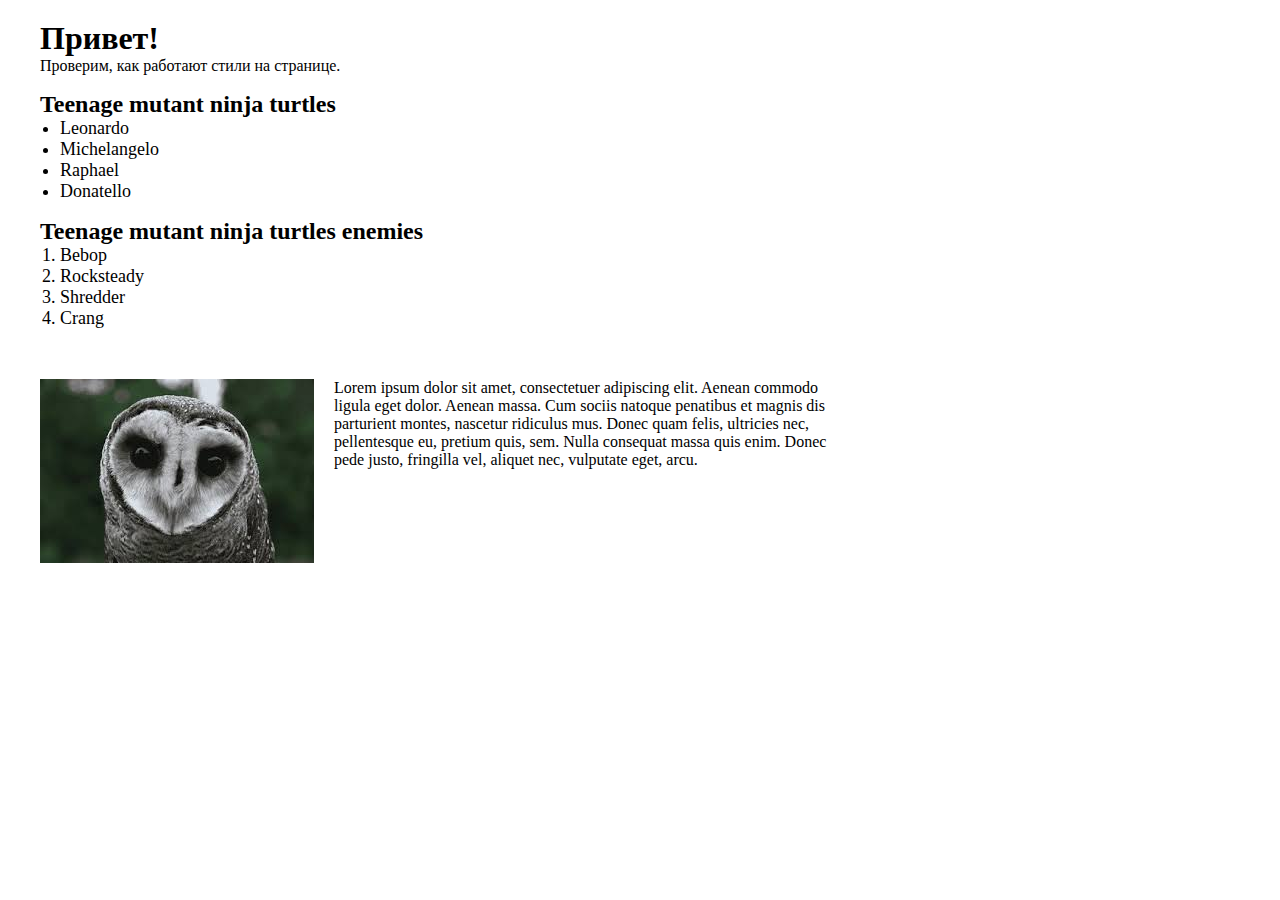
<file: 1_html_and_css/index.html>
<!DOCTYPE html>
<html>
    <head>
        <title>Первая страница на HTML</title>
        <link rel="stylesheet" href="css/reset.css">
        <link rel="stylesheet" href="css/style.css">
    </head>
    <body>
        <h1 class="main_title page_title">Привет!</h1>
        <p>Проверим, как работают стили на странице.</p>

        <div class="list_container turtles_list_container">
            <h2 class="list_title">Teenage mutant ninja turtles</h2>
            <ul class="simple_list">
                <li>Leonardo</li>
                <li class="active_item">Michelangelo</li>
                <li>Raphael</li>
                <li>Donatello</li>
            </ul>
        </div>

        <div class="list_container enemies_list_container">
            <h2 class="list_title">Teenage mutant ninja turtles enemies</h2>
            <ol class="simple_list">
                <li>Bebop</li>
                <li>Rocksteady</li>
                <li class="active_item">Shredder</li>
                <li>Crang</li>
            </ol>
        </div>

        <div class="about_owl">
            <img src="images/sample_image.jpg" alt="Owl" class="owl_photo">
            <p class="photo_caption">
                Lorem ipsum dolor sit amet, consectetuer adipiscing elit. Aenean commodo ligula eget dolor. Aenean massa. Cum sociis natoque penatibus et magnis dis parturient montes, nascetur ridiculus mus. Donec quam felis, ultricies nec, pellentesque eu, pretium quis, sem. Nulla consequat massa quis enim. Donec pede justo, fringilla vel, aliquet nec, vulputate eget, arcu.
            </p>
            <div class="clear"></div>
        </div>
    </body>
</html>
</file>
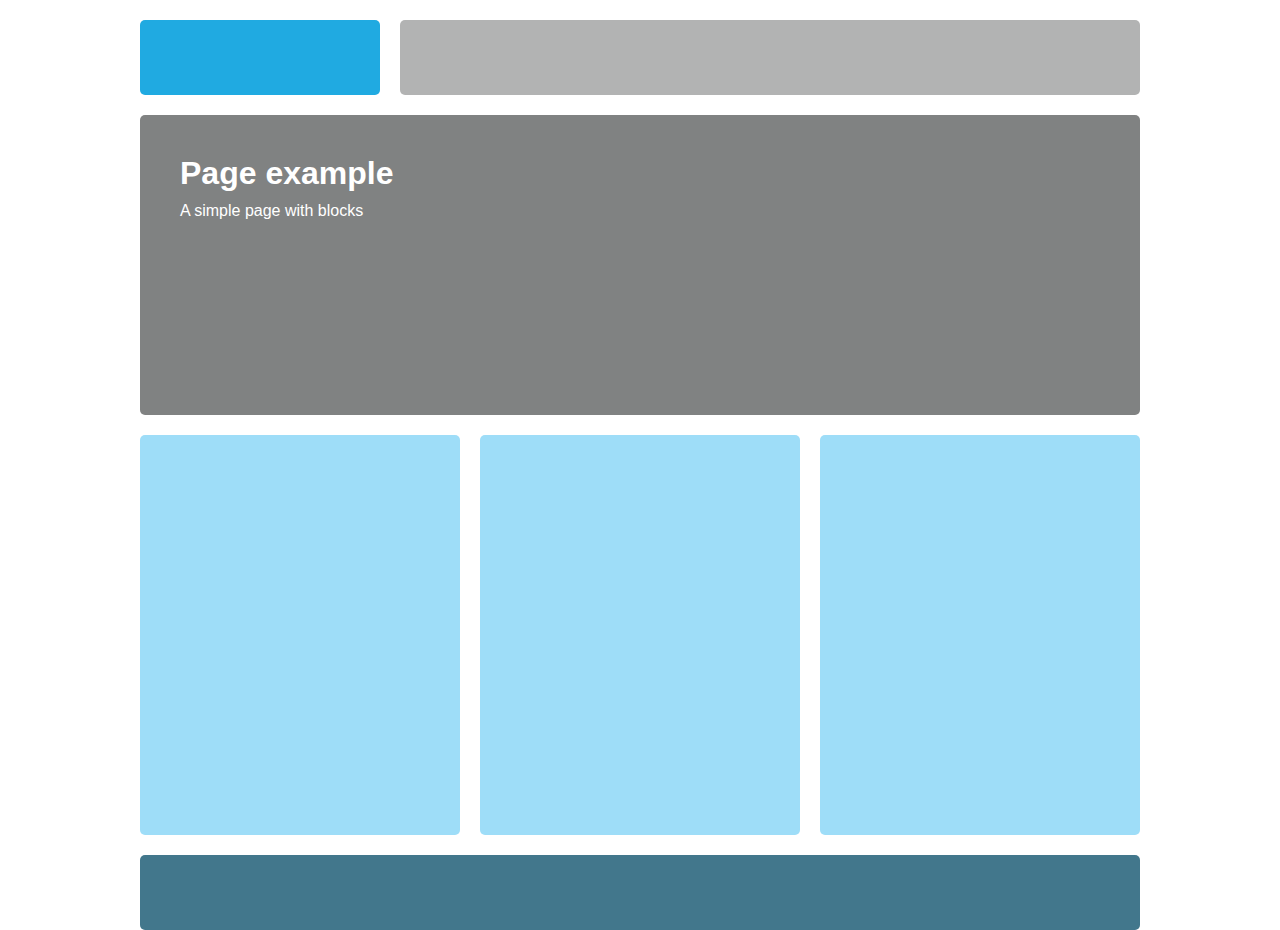
<file: 2_site_with_blocks/index.html>
<!DOCTYPE html>
<html>
    <head>
        <title>Page with blocks</title>
        <meta charset="utf-8">
        <link rel="stylesheet" href="css/reset.css">
        <link rel="stylesheet" href="css/style.css">
    </head>
    <body>
        <div class="main_container">
            <div class="header">
                <div class="logo"></div>
                <div class="top_menu"></div>
                <div class="clear"></div>
            </div>
            <div class="slider">
                <h1 class="page_title">Page example</h1>
                <p class="page_description">A simple page with blocks</p>
            </div>
            <div class="columns_container">
                <div class="column"></div>
                <div class="column"></div>
                <div class="column last"></div>
                <div class="clear"></div>
            </div>
            <div class="footer"></div>
        </div>
    </body>
</html>
</file>
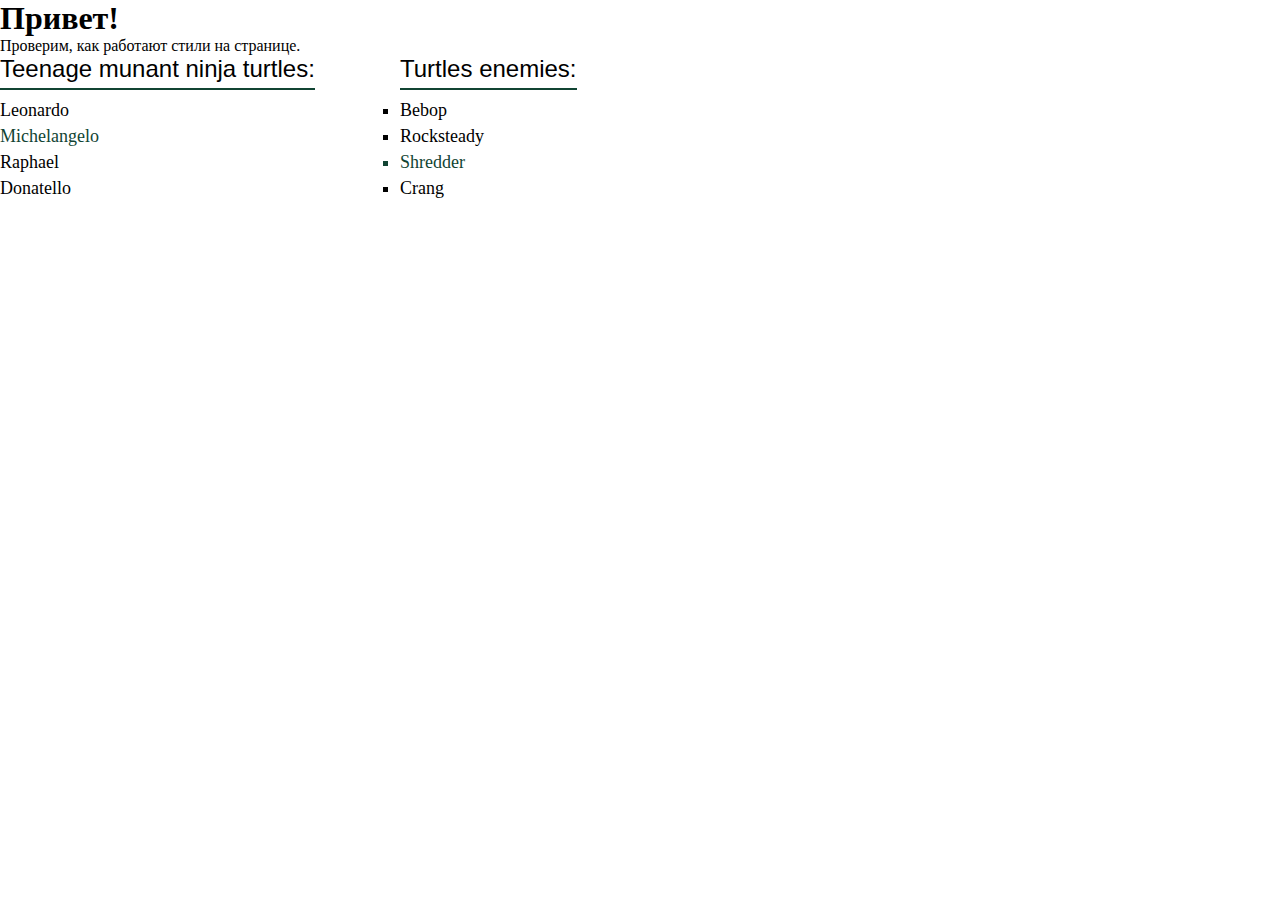
<file: 4_styles_with_scss/index.html>
<!DOCTYPE html>
<html>
    <head>
        <title>Подключаем JavaScript</title>
        <link rel="stylesheet" href="css/style.css">
    </head>
    
    <body>
        <h1 class="main_title page_title">Привет!</h1>
        <p class="description">Проверим, как работают стили на странице.</p>

        <div class="left_list">
            <span class="title">Teenage munant ninja turtles:</span>
            <ul>
                <li>Leonardo</li>
                <li class="active_item">Michelangelo</li>
                <li>Raphael</li>
                <li>Donatello</li>
            </ul>
        </div>

        <div class="right_list">
            <span class="title">Turtles enemies:</span>
            <ul>
                <li>Bebop</li>
                <li>Rocksteady</li>
                <li class="active_item">Shredder</li>
                <li>Crang</li>
            </ul>
        </div>
        <div class="clear"></div>
    </body>
</html>
</file>
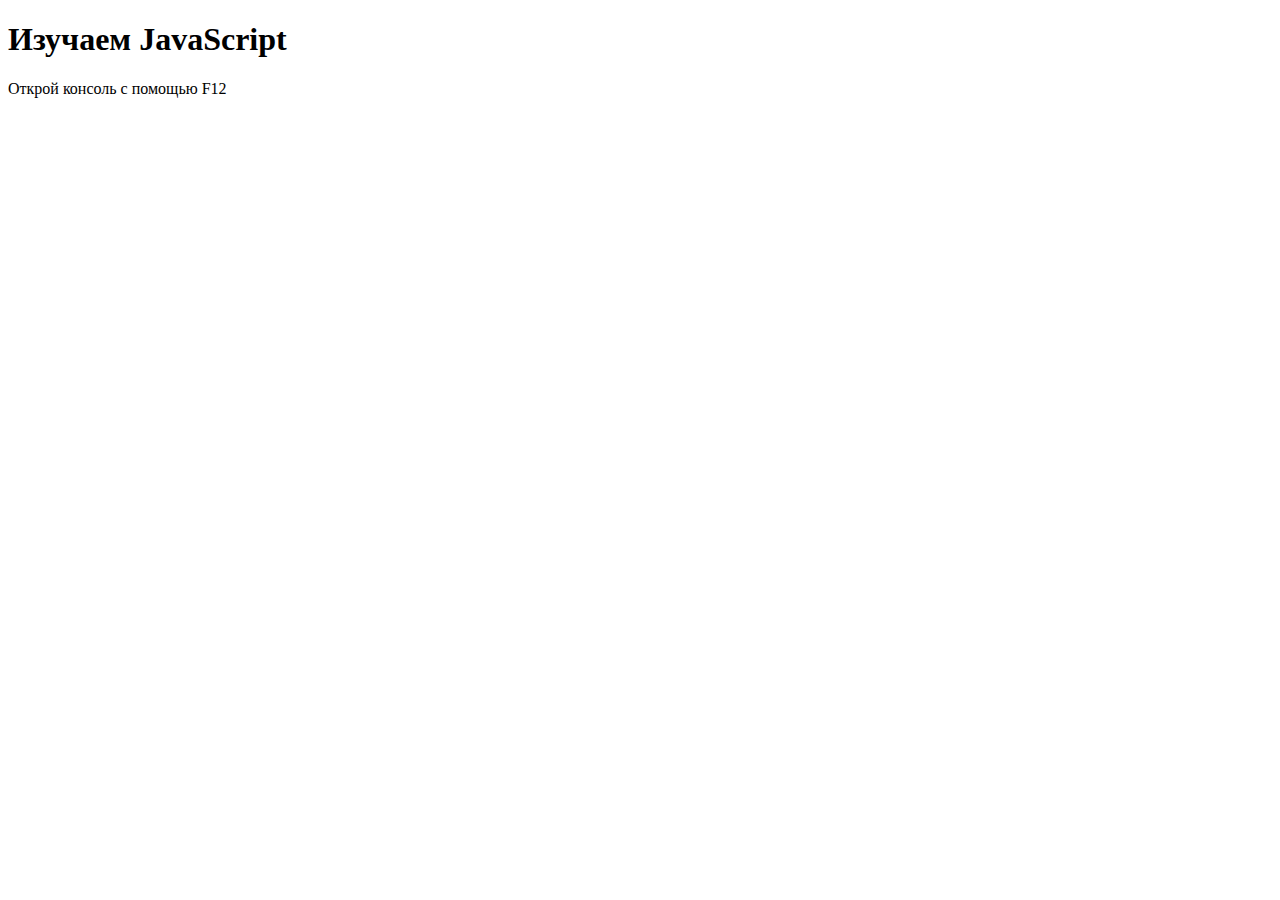
<file: 5_javascript/index.html>
<!DOCTYPE html>
<html>
    <head>
        <title>Изучаем JavaScript</title>
    </head>
    <body>
        <h1>Изучаем JavaScript</h1>
        <p>Открой консоль с помощью F12</p>
        
        <script src="js/main.js"></script>
        <script src="js/examples.js"></script>
        <script src="js/objects.js"></script>
    </body>
</html>
</file>
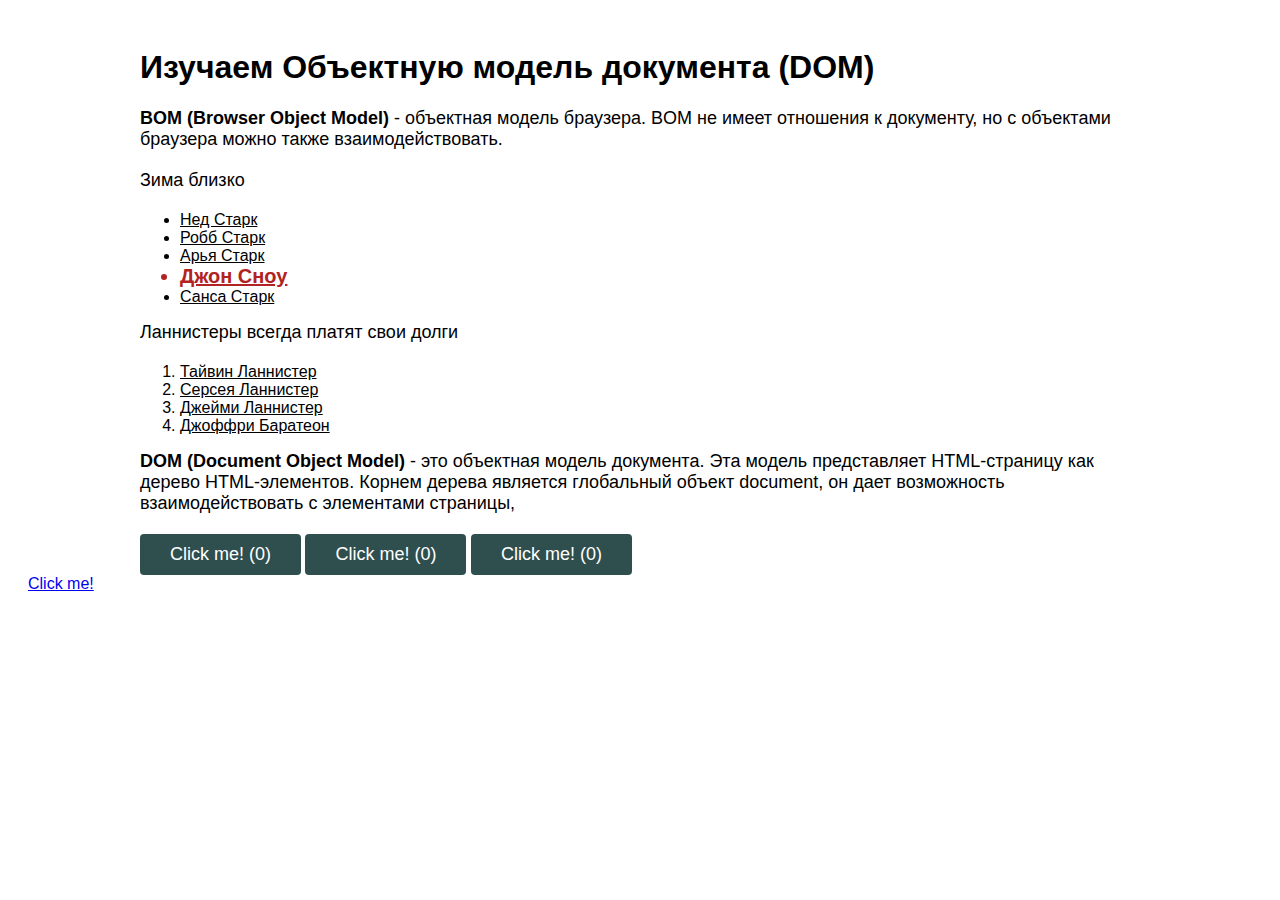
<file: 6_dom/index.html>
<!DOCTYPE html>
<html>
    <head>
        <title>Изучаем JavaScript</title>
        <link rel="stylesheet" href="css/style.css">
    </head>
    <body>
        <div class="container">
            <h1>Изучаем Объектную модель документа</h1>
            <p class="text"><span class="strong_text">BOM (Browser Object Model)</span> - объектная модель браузера. BOM не имеет отношения к документу, но с объектами браузера можно также взаимодействовать.</p>

            <div class="one">
                <p class="text">Зима близко</p>
                <ul class="list" id="starks">
                    <li class="list_item">Нед Старк</li>
                    <li class="list_item">Робб Старк</li>
                    <li class="list_item" id="kingOfTheNorth">Джон Сноу</li>
                    <li class="list_item">Санса Старк</li>
                </ul>

                <p class="text">Ланнистеры всегда платят свои долги</p>
                <ol class="list">
                    <li class="list_item">Тайвин Ланнистер</li>
                    <li class="list_item">Серсея Ланнистер</li>
                    <li class="list_item">Джейми Ланнистер</li>
                    <li class="list_item">Джоффри Баратеон</li>
                </ol>
            </div>

            <div class="two">
                <p class="text">
                    <span class="strong_text">DOM (Document Object Model)</span> - это объектная модель документа. Эта модель представляет HTML-страницу как дерево HTML-элементов. Корнем дерева является глобальный объект document, он дает возможность взаимодействовать с элементами страницы, 
                </p>
            </div>

            <button id="clicker" class="clicker_button">Click me! (<span id="counter">0</span>)</button>
            <button class="clicker_button">Click me! (<span>0</span>)</button>
            <button class="clicker_button">Click me! (<span>0</span>)</button>
        </div>
        
        <a href="/main-page.html" id="page_link">Click me!</a>
        
        <script src="js/main.js"></script>
        <script src="js/dom.js"></script>
        <script src="js/events.js"></script>
    </body>
</html>
</file>
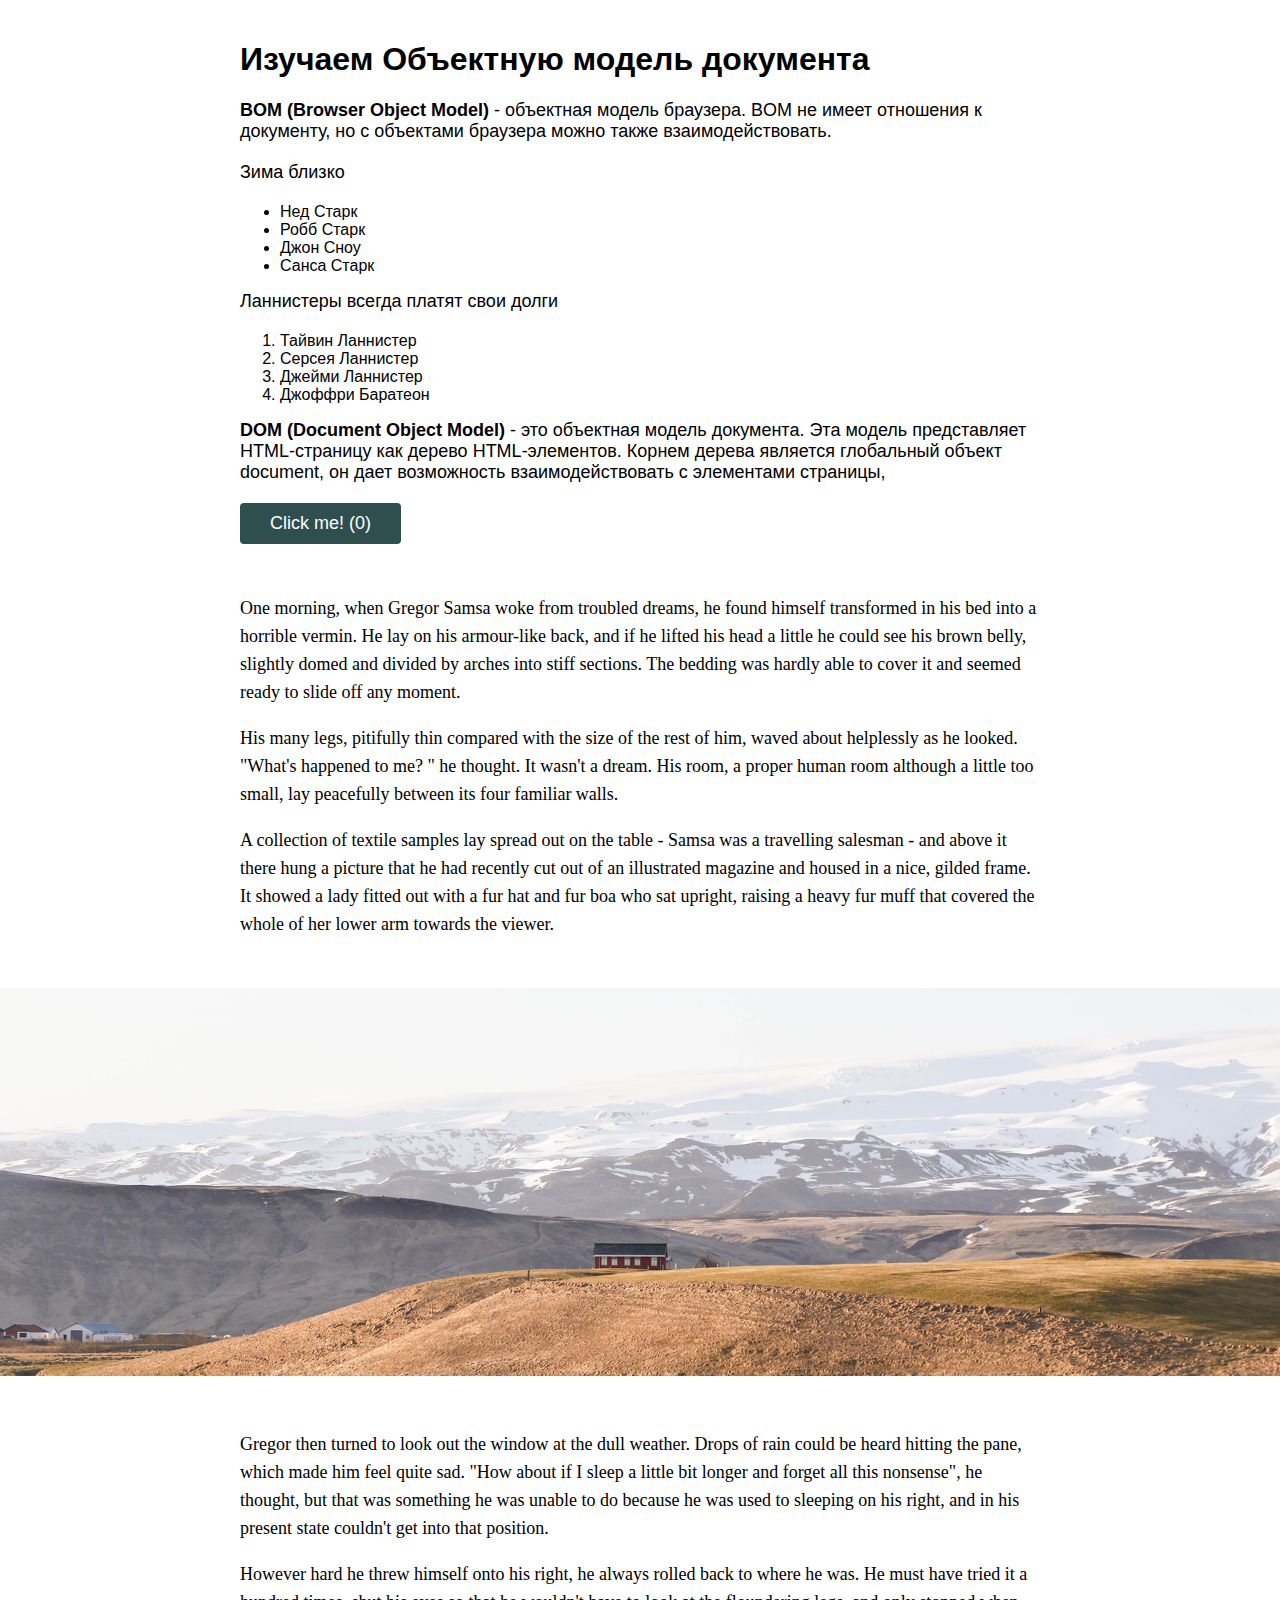
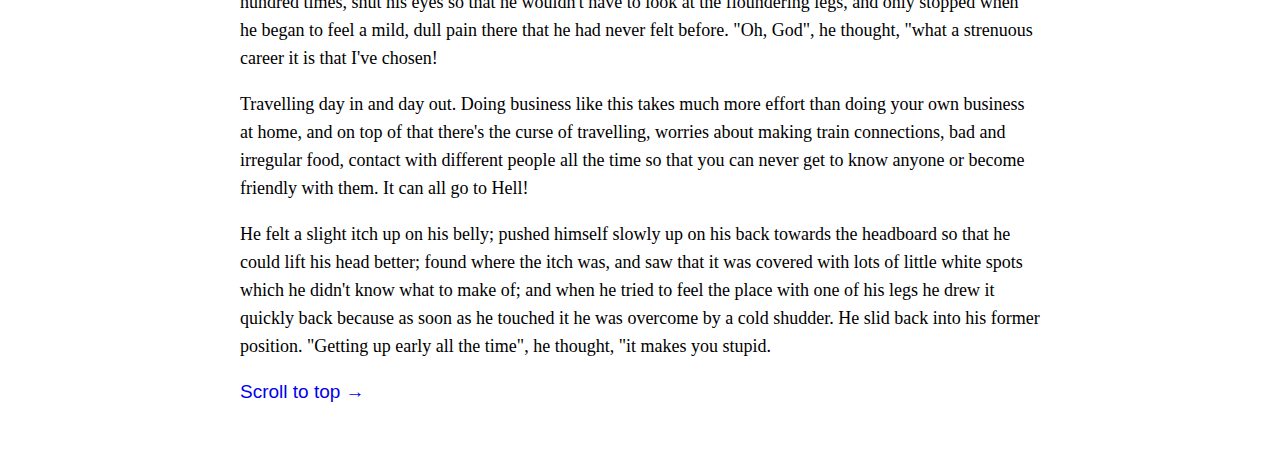
<file: 7_jquery/index.html>
<!DOCTYPE html>
<html>
    <head>
        <title>Изучаем JavaScript</title>
        <link rel="stylesheet" href="css/style.css">
    </head>
    <body>
        <div class="container">
            <h1>Изучаем Объектную модель документа</h1>
            <p class="text"><span class="strong_text">BOM (Browser Object Model)</span> - объектная модель браузера. BOM не имеет отношения к документу, но с объектами браузера можно также взаимодействовать.</p>

            <div class="one">
                <p class="text">Зима близко</p>
                <ul class="list" id="starks">
                    <li class="list_item">Нед Старк</li>
                    <li class="list_item">Робб Старк</li>
                    <li class="list_item" id="kingOfTheNorth">Джон Сноу</li>
                    <li class="list_item">Санса Старк</li>
                </ul>

                <p class="text">Ланнистеры всегда платят свои долги</p>
                <ol class="list">
                    <li class="list_item">Тайвин Ланнистер</li>
                    <li class="list_item">Серсея Ланнистер</li>
                    <li class="list_item">Джейми Ланнистер</li>
                    <li class="list_item">Джоффри Баратеон</li>
                </ol>
            </div>

            <div class="two">
                <p class="text">
                    <span class="strong_text">DOM (Document Object Model)</span> - это объектная модель документа. Эта модель представляет HTML-страницу как дерево HTML-элементов. Корнем дерева является глобальный объект document, он дает возможность взаимодействовать с элементами страницы, 
                </p>
            </div>

            <button id="clicker" class="clicker_button">Click me! (<span id="counter">0</span>)</button>
        </div>
        
        <div class="container">
            <div class="blind_text_wrapper">
                <p>
                    One morning, when Gregor Samsa woke from troubled dreams, he found himself transformed in his bed into a horrible vermin. He lay on his armour-like back, and if he lifted his head a little he could see his brown belly, slightly domed and divided by arches into stiff sections. The bedding was hardly able to cover it and seemed ready to slide off any moment.
                </p>
                <p>
                    His many legs, pitifully thin compared with the size of the rest of him, waved about helplessly as he looked. "What's happened to me? " he thought. It wasn't a dream. His room, a proper human room although a little too small, lay peacefully between its four familiar walls.
                </p>
                <p>
                    A collection of textile samples lay spread out on the table - Samsa was a travelling salesman - and above it there hung a picture that he had recently cut out of an illustrated magazine and housed in a nice, gilded frame. It showed a lady fitted out with a fur hat and fur boa who sat upright, raising a heavy fur muff that covered the whole of her lower arm towards the viewer.
                </p>
            </div>
        </div>
        
        <div class="full_screen_wrapper">
            <img src="images/unsplash.jpg" alt="unsplash">
        </div>
        
        <div class="container">
            <div class="blind_text_wrapper">
                <p>
                    Gregor then turned to look out the window at the dull weather. Drops of rain could be heard hitting the pane, which made him feel quite sad. "How about if I sleep a little bit longer and forget all this nonsense", he thought, but that was something he was unable to do because he was used to sleeping on his right, and in his present state couldn't get into that position.
                </p>
                <p>
                    However hard he threw himself onto his right, he always rolled back to where he was. He must have tried it a hundred times, shut his eyes so that he wouldn't have to look at the floundering legs, and only stopped when he began to feel a mild, dull pain there that he had never felt before. "Oh, God", he thought, "what a strenuous career it is that I've chosen!
                </p>
                <p>
                    Travelling day in and day out. Doing business like this takes much more effort than doing your own business at home, and on top of that there's the curse of travelling, worries about making train connections, bad and irregular food, contact with different people all the time so that you can never get to know anyone or become friendly with them. It can all go to Hell!
                </p>
                <p>
                    He felt a slight itch up on his belly; pushed himself slowly up on his back towards the headboard so that he could lift his head better; found where the itch was, and saw that it was covered with lots of little white spots which he didn't know what to make of; and when he tried to feel the place with one of his legs he drew it quickly back because as soon as he touched it he was overcome by a cold shudder. He slid back into his former position. "Getting up early all the time", he thought, "it makes you stupid.
                </p>
                <p>
                    <a class="arrow_link" href="#" id="scrollTop">Scroll to top <span>→</span></a>
                </p>
            </div>
        </div>
        
        <script src="js/jquery-3.3.1.js"></script>
        <script src="js/main.js"></script>
    </body>
</html>
</file>
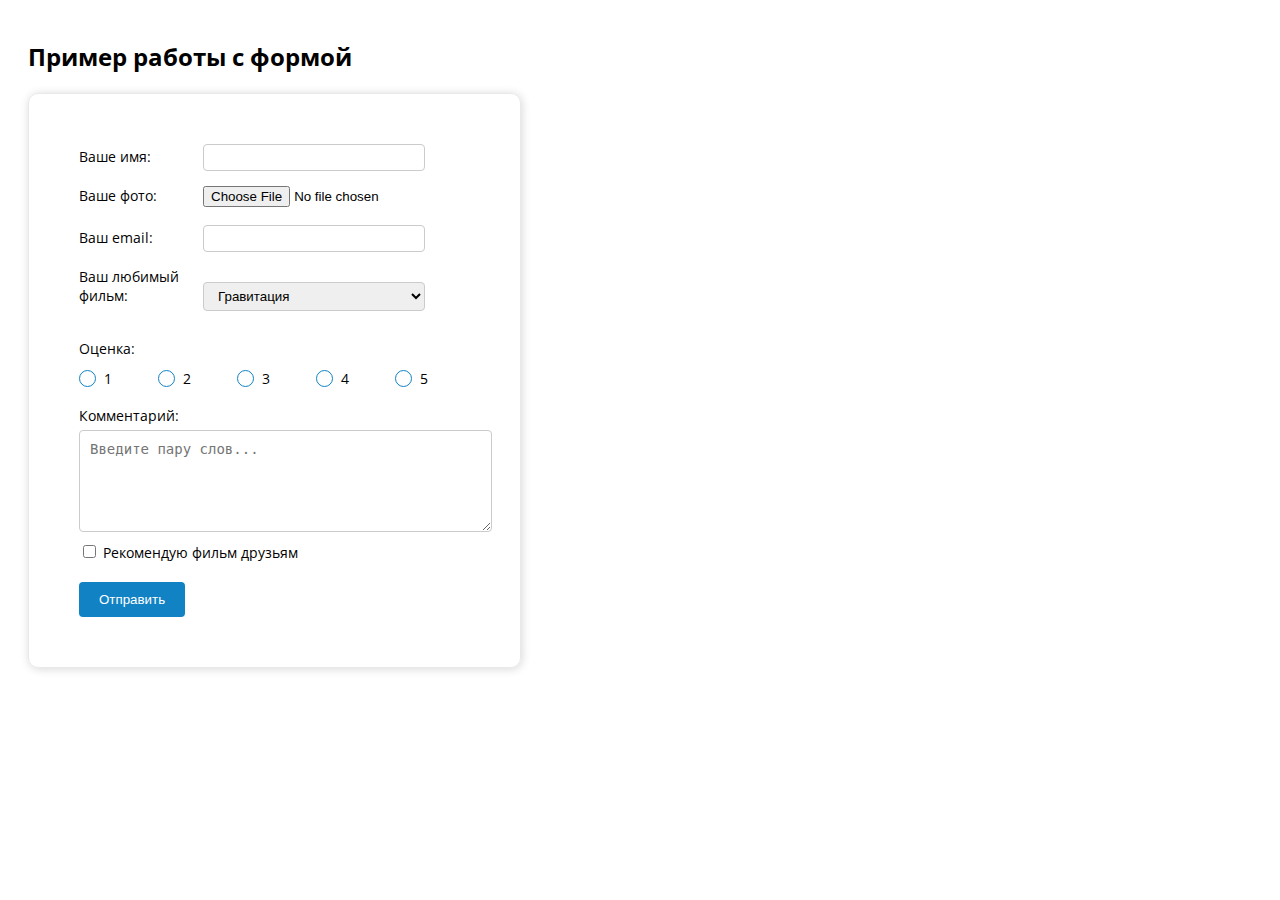
<file: 3_tables_and_forms/forms.html>
<!DOCTYPE html>
<html>
    <head>
        <meta charset="utf-8">
        <title>Пример работы с формой</title>
        <link rel="stylesheet" href="css/form_style.css">
        <link href="https://fonts.googleapis.com/css?family=Open+Sans:400,600" rel="stylesheet">
    </head>
    <body>
        <h2 class="form_title">Пример работы с формой</h2>
        <form action="php/form_handler.php" method="get" class="film_rating_form" id="films_form">
            <div class="form_row">
                <label for="username">Ваше имя:</label>
                <input type="text" name="username" id="username">
            </div>

            <div class="form_row">
                <label for="username">Ваше фото:</label>
                <input type="file" name="photo">
            </div>

            <div class="form_row">
                <label for="email">Ваш email:</label>
                <input type="text" name="email" id="email">
            </div>
            <div class="form_row">
                <label for="favorite_film">Ваш любимый фильм:</label>
                <select name="favorite_film" id="favorite_film">
                    <option value="gravity">Гравитация</option>
                    <option value="alien">Чужой</option>
                    <option value="prometeus">Прометей</option>
                    <option value="favn">Лабиринт Фавна</option>
                    <option value="shades">50 оттенков серого</option>
                </select>
            </div>
            <div class="form_row">
                <p>Оценка:</p>
                <div class="rating_container">
                    <input name="rating" type="radio" value="1" id="checkBoxOne">
                    <label for="checkBoxOne">1</label>

                    <input name="rating" type="radio" value="2" id="checkBoxTwo">
                    <label for="checkBoxTwo">2</label>

                    <input name="rating" type="radio" value="3" id="checkBoxThree">
                    <label for="checkBoxThree">3</label>

                    <input name="rating" type="radio" value="4" id="checkBoxFour">
                    <label for="checkBoxFour">4</label>

                    <input name="rating" type="radio" value="5" id="checkBoxFive">
                    <label for="checkBoxFive">5</label>
                </div>
            </div>
            <div class="form_row">
                <label class="comment_label" for="comment">Комментарий:</label>
                <textarea id="comment" placeholder="Введите пару слов..." name="comment" rows="5"></textarea>
            </div>
            <div>
                <input id="normal" class="" type="checkbox" name="recommend" value="1">
                <label for="normal" class="checkbox_label">Рекомендую фильм друзьям</label>
            </div>
            <input type="submit" value="Отправить" class="submit_form">
        </form>
        
        <script src="js/jquery-3.3.1.js"></script>
        <script src="js/main.js"></script>
    </body>
</html>
</file>
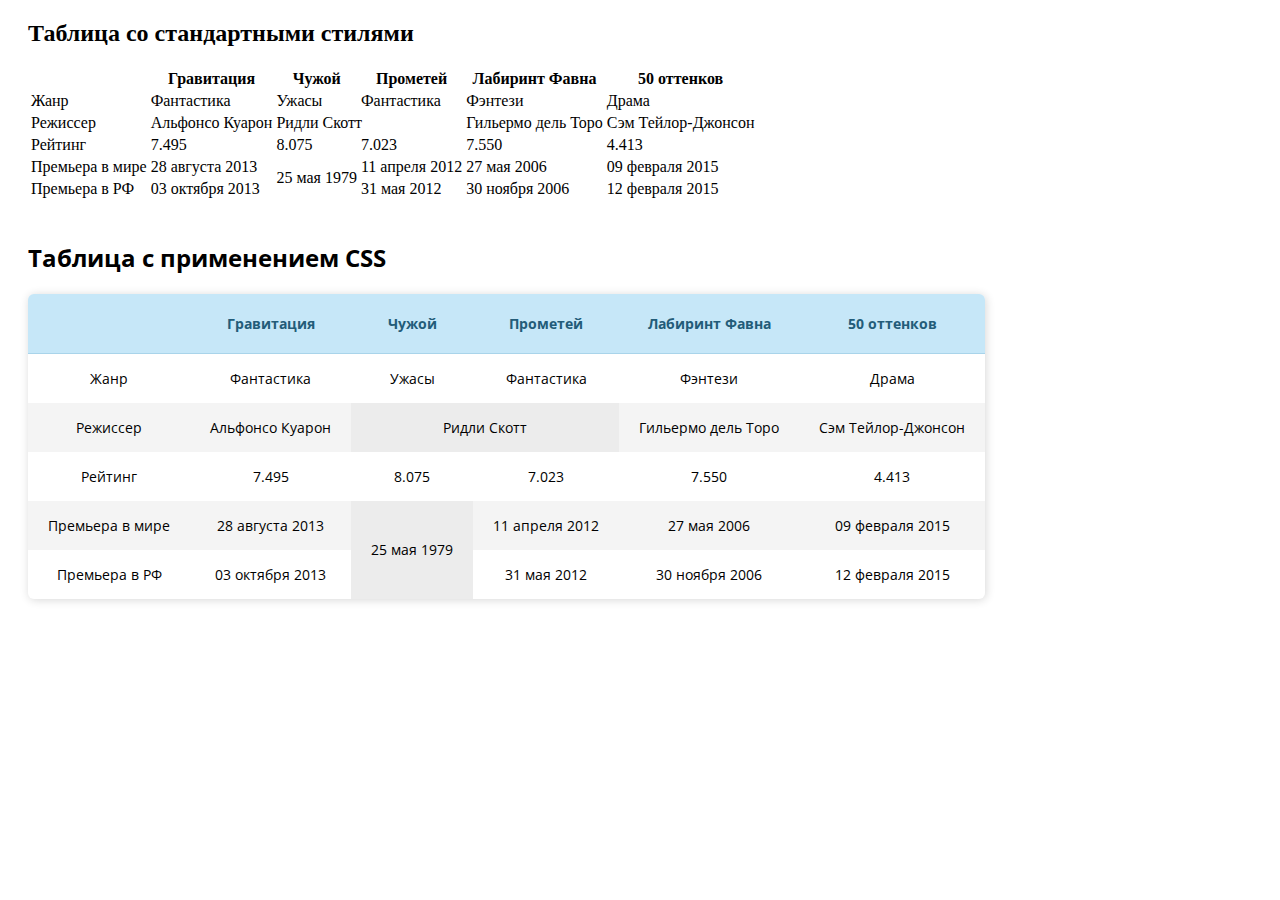
<file: 3_tables_and_forms/tables.html>
<!DOCTYPE html>
<html>
    <head>
        <meta charset="utf-8">
        <title>Пример работы с таблицами</title>
        <link rel="stylesheet" href="css/table_style.css">
        <link href="https://fonts.googleapis.com/css?family=Open+Sans" rel="stylesheet">
    </head>
    <body>
        <h2>Таблица со стандартными стилями</h2>
        <table>
            <tr>
                <th></th>
                <th>Гравитация</th>
                <th>Чужой</th>
                <th>Прометей</th>
                <th>Лабиринт Фавна</th>
                <th>50 оттенков</th>
            </tr>
            <tr>
                <td>Жанр</td>
                <td>Фантастика</td>
                <td>Ужасы</td>
                <td>Фантастика</td>
                <td>Фэнтези</td>
                <td>Драма</td>
            </tr>
            <tr>
                <td>Режиссер</td>
                <td>Альфонсо Куарон</td>
                <td colspan="2">Ридли Скотт</td>
                <td>Гильермо дель Торо</td>
                <td>Сэм Тейлор-Джонсон</td>
            </tr>
            <tr>
                <td>Рейтинг</td>
                <td>7.495</td>
                <td>8.075</td>
                <td>7.023</td>
                <td>7.550</td>
                <td>4.413</td>
            </tr>
            <tr>
                <td>Премьера в мире</td>
                <td>28 августа 2013</td>
                <td rowspan="2">25 мая 1979</td>
                <td>11 апреля 2012</td>
                <td>27 мая 2006</td>
                <td>09 февраля 2015</td>
            </tr>
            <tr>
                <td>Премьера в РФ</td>
                <td>03 октября 2013</td>
                <td>31 мая 2012</td>
                <td>30 ноября 2006</td>
                <td>12 февраля 2015</td>
            </tr>
        </table>

        <h2 class="table_title">Таблица с применением CSS</h2>
        <table class="movies_table">
            <tr>
                <th></th>
                <th>Гравитация</th>
                <th>Чужой</th>
                <th>Прометей</th>
                <th>Лабиринт Фавна</th>
                <th>50 оттенков</th>
            </tr>
            <tr>
                <td>Жанр</td>
                <td>Фантастика</td>
                <td>Ужасы</td>
                <td>Фантастика</td>
                <td>Фэнтези</td>
                <td>Драма</td>
            </tr>
            <tr>
                <td>Режиссер</td>
                <td>Альфонсо Куарон</td>
                <td class="marked" colspan="2">Ридли Скотт</td>
                <td>Гильермо дель Торо</td>
                <td>Сэм Тейлор-Джонсон</td>
            </tr>
            <tr>
                <td>Рейтинг</td>
                <td>7.495</td>
                <td>8.075</td>
                <td>7.023</td>
                <td>7.550</td>
                <td>4.413</td>
            </tr>
            <tr>
                <td>Премьера в мире</td>
                <td>28 августа 2013</td>
                <td class="marked" rowspan="2">25 мая 1979</td>
                <td>11 апреля 2012</td>
                <td>27 мая 2006</td>
                <td>09 февраля 2015</td>
            </tr>
            <tr>
                <td>Премьера в РФ</td>
                <td>03 октября 2013</td>
                <!-- Эту ячейку мы пропускаем -->
                <td>31 мая 2012</td>
                <td>30 ноября 2006</td>
                <td>12 февраля 2015</td>
            </tr>
        </table>
    </body>
</html>
</file>
<file: 1_html_and_css/css/style.css>
p,
ul
{
    margin-bottom: 16px;
}

ul,
ol
{
    font-size: 18px;
    padding-left: 20px;
}

body
{
    padding: 20px 40px;
}

.container
{
    border: 1px dotted;
    padding: 20px;
}

.block_one
{
    height: 100px;
    border: 2px dashed blue;
    width: 300px;
}

.block_two
{
    height: 100px;
    border: 1px solid red;
}


.owl_photo
{
    float: left;
}

.photo_caption
{
    float: left;
    margin-left: 20px;
    width: 500px;
}

.about_owl
{
    margin: 50px 0;
}

.clear
{
    clear: both;
}
</file>
<file: 2_site_with_blocks/css/style.css>
.clear
{
    clear: both;
}

.main_container
{
    width: 1000px;
    margin: 0 auto;
}

.header
{
    margin: 20px 0;
}

.logo
{
    float: left;
    border-radius: 5px;
    height: 75px;
    width: 240px;
    margin-right: 20px;
    background: #20aae1;
}

.top_menu
{
    float: left;
    border-radius: 5px;
    height: 75px;
    width: 740px;
    background: #b2b3b3;
}

.slider
{
    border-radius: 5px;
    background: #808282;
    height: 220px;
    margin-bottom: 20px;
    padding: 40px;
}

.columns_container
{
    margin-bottom: 20px;
}

.column
{
    border-radius: 5px;
    float: left;
    width: 320px;
    margin-right: 20px;
    height: 400px;
    background: #9eddf8;
}

.column.last
{
    margin-right: 0;
}

.footer
{
    border-radius: 5px;
    height: 75px;
    background: #42778c;
}

.page_title
{
    color: #fff;
    font-family: sans-serif;
    margin-bottom: 10px;
}

.page_description
{
    color: #fff;
    font-family: sans-serif;
}
</file>
<file: 4_styles_with_scss/css/style.css>
* {
  margin: 0;
  padding: 0;
}

.left_list, .right_list {
  float: left;
  width: 400px;
  border-radius: 10px;
}
.left_list .title, .right_list .title {
  font-family: Georgia, sans-serif;
  font-size: 24px;
  display: inline-block;
  border-bottom: 2px solid #143;
  padding-bottom: 5px;
  margin-bottom: 10px;
}
.left_list ul, .right_list ul {
  font-size: 18px;
  font-family: Verdana;
}
.left_list ul li, .right_list ul li {
  list-style-type: square;
  margin-bottom: 5px;
}
.left_list ul li.active_item, .right_list ul li.active_item {
  color: #143;
}

.right_list {
  margin-right: 20px;
}
</file>
<file: 6_dom/css/style.css>
*
{
    font-family: sans-serif;
}

body
{
    padding: 20px;
}

.text
{
    font-size: 18px;
    margin: 0 0 20px;
}

.strong_text
{
    font-weight: bold;
}

.king
{
    color: firebrick;
    font-weight: bold;
    font-size: 20px;
}

.clicker_button
{
    padding: 10px 30px;
    border-radius: 4px;
    font-size: 18px;
    color: #fff;
    background-color: darkslategrey;
    border: none;
    cursor: pointer;
    transition: all 0.4s ease;
    outline: none;
}

.clicker_button:hover
{
    background-color: darkred;
}

.container
{
    max-width: 1000px;
    margin: 0 auto;
}
</file>
<file: 7_jquery/css/style.css>
*
{
    font-family: sans-serif;
}

body
{
    padding: 20px 0;
    margin: 0;
}

.text
{
    font-size: 18px;
    margin: 0 0 20px;
}

.strong_text
{
    font-weight: bold;
}

.king
{
    color: firebrick;
    font-weight: bold;
    font-size: 20px;
}

.clicker_button
{
    padding: 10px 30px;
    border-radius: 4px;
    font-size: 18px;
    color: #fff;
    background-color: darkslategrey;
    border: none;
    cursor: pointer;
    transition: all 0.4s ease;
    outline: none;
}

.clicker_button:hover
{
    background-color: darkred;
}

ul.bordered_list
{
    border: 1px solid;
    padding-top: 20px;
    padding-bottom: 20px;
    border-radius: 4px;
    max-width: 300px;
}

.container
{
    margin: 0 auto;
    max-width: 800px;
}

.blind_text_wrapper
{
    margin: 50px 0;
}

.blind_text_wrapper p
{
    font: 18px/28px Georgia;
}

.full_screen_wrapper img
{
    max-width: 100%;
}

.arrow_link
{
    text-decoration: none;
    font-size: 19px;
    transition: color 0.3s ease;
}

.arrow_link:hover
{
    color: #333;
}

.arrow_link span
{
    transition: margin 0.3s ease;
}

.arrow_link:hover span
{
    margin-left: 4px;
}
</file>
<file: 3_tables_and_forms/css/form_style.css>
body
{
    padding-left: 20px;
}

.form_title
{
    font-family: 'Open Sans', serif;
    margin-top: 40px;
}

.film_rating_form
{
    font-family: 'Open Sans', serif;
    font-size: 14px;
    padding: 50px;
    border-radius: 10px;
    border: 1px solid #e9e9e9;
    display: inline-block;
    box-shadow: 1px 1px 10px rgba(0, 0, 0, 0.16);
}

.film_rating_form label
{
    display: inline-block;
    width: 120px;
    margin-bottom: 20px;
}

.film_rating_form input[type='text'],
.film_rating_form select
{
    padding: 5px 10px;
    border-radius: 4px;
    border: 1px solid #cbcbcb;
    transition: all 0.3s ease;
    width: 200px;
}

.film_rating_form input:focus,
.film_rating_form select:focus
{
    border: 1px solid #a0a0a0;
    outline: none;
}

.film_rating_form select
{
    width: 222px;
    cursor: pointer;
}

.rating_container label
{
    width: 50px;
    display: inline-block;
    vertical-align: top;
    line-height: 1;
    cursor: pointer;
}

.rating_container input
{
    width: auto;
    margin: 0 0 0 5px;
    cursor: pointer;
}

.film_rating_form .comment_label
{
    margin-bottom: 5px;
}

.film_rating_form textarea
{
    display: block;
    width: 100%;
    border: 1px solid #cbcbcb;
    transition: all 0.3s ease;
    padding: 10px;
    border-radius: 4px;
    font-size: 14px;
    margin-bottom: 10px;
}

.film_rating_form textarea:focus
{
    border: 1px solid #a0a0a0;
    outline: none;
}

.film_rating_form .checkbox_label
{
    width: auto;
    cursor: pointer;
}

.film_rating_form input[type='submit']
{
    padding: 10px 20px;
    cursor: pointer;
    color: #ffffff;
    border: none;
    background: #1182c3;
    transition: all 0.3s ease;
    border-radius: 4px;
}

.film_rating_form input[type='submit']:hover
{
    background: #1773ad;
}

.rating_container input
{
    display: none;
}

.rating_container label
{
    position: relative;
    padding-left: 25px;
}

.rating_container label:before
{
    content: "";
    display: block;
    height: 15px;
    width: 15px;
    position: absolute;
    top: -2px;
    left: 0;
    border-radius: 50%;
    border: 1px solid #1182c3;
}

.rating_container label:after
{
    content: "";
    display: block;
    height: 11px;
    width: 11px;
    position: absolute;
    top: 1px;
    left: 3px;
    border-radius: 50%;
    background: none;
    transition: background 0.2s ease;
}


.rating_container input:checked + label:after
{
    background: #1182c3;
}
</file>
<file: 3_tables_and_forms/css/table_style.css>
body
{
    padding-left: 20px;
}

.table_title
{
    font-family: 'Open Sans', serif;
    margin-top: 40px;
}

.movies_table
{
    font-family: 'Open Sans', serif;
    font-size: 14px;

    border-spacing: 0;
    border-radius: 6px;
    box-shadow: 1px 1px 10px rgba(0, 0, 0, 0.16);
    overflow: hidden;
}

.movies_table tr:nth-child(odd)
{
    background: #f4f4f4;
}

.movies_table td
{
    padding: 15px 20px;
    text-align: center;
}

.movies_table th
{
    padding: 20px 20px;
    background: #c6e7f8;
    color: #235c79;
    border-bottom: 1px solid #a9d4ea;
}

.movies_table td.marked
{
    background: #ececec;
}
</file>
